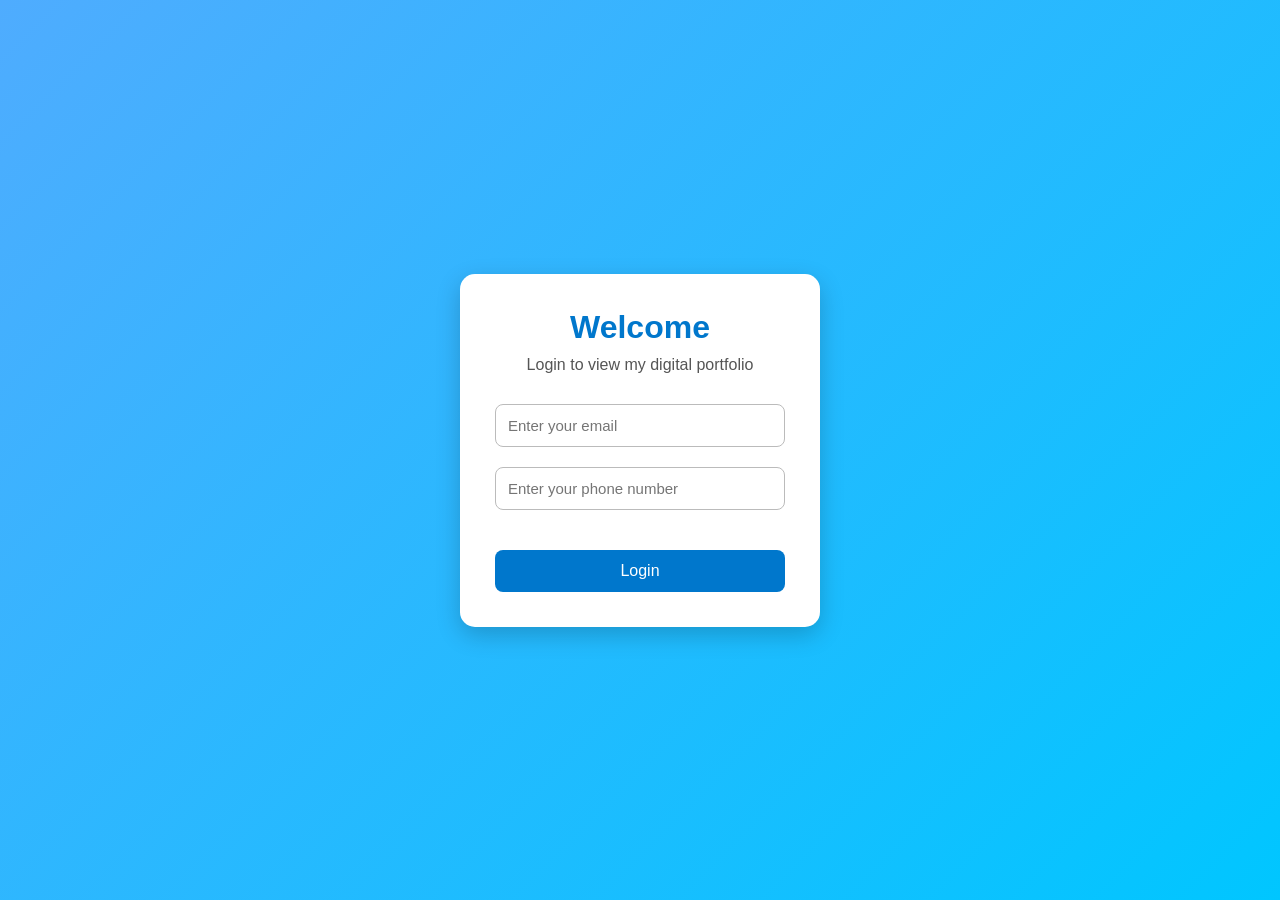
<file: index.html>
<!DOCTYPE html>
<html lang="en">
<head>
    <meta charset="UTF-8">
    <meta name="viewport" content="width=device-width, initial-scale=1.0">
    <title>Portfolio Login</title>
    <link rel="stylesheet" href="style.css">
</head>
<body class="login-body">

    <div class="login-container">
        <div class="login-box">
            <h1>Welcome</h1>
            <p>Login to view my digital portfolio</p>

            <input type="text" id="email" placeholder="Enter your email">
            <input type="text" id="phone" placeholder="Enter your phone number">

            <p id="error-msg"></p>

            <button onclick="login()">Login</button>
        </div>
    </div>

    <script src="script.js"></script>
</body>
</html>
</file>
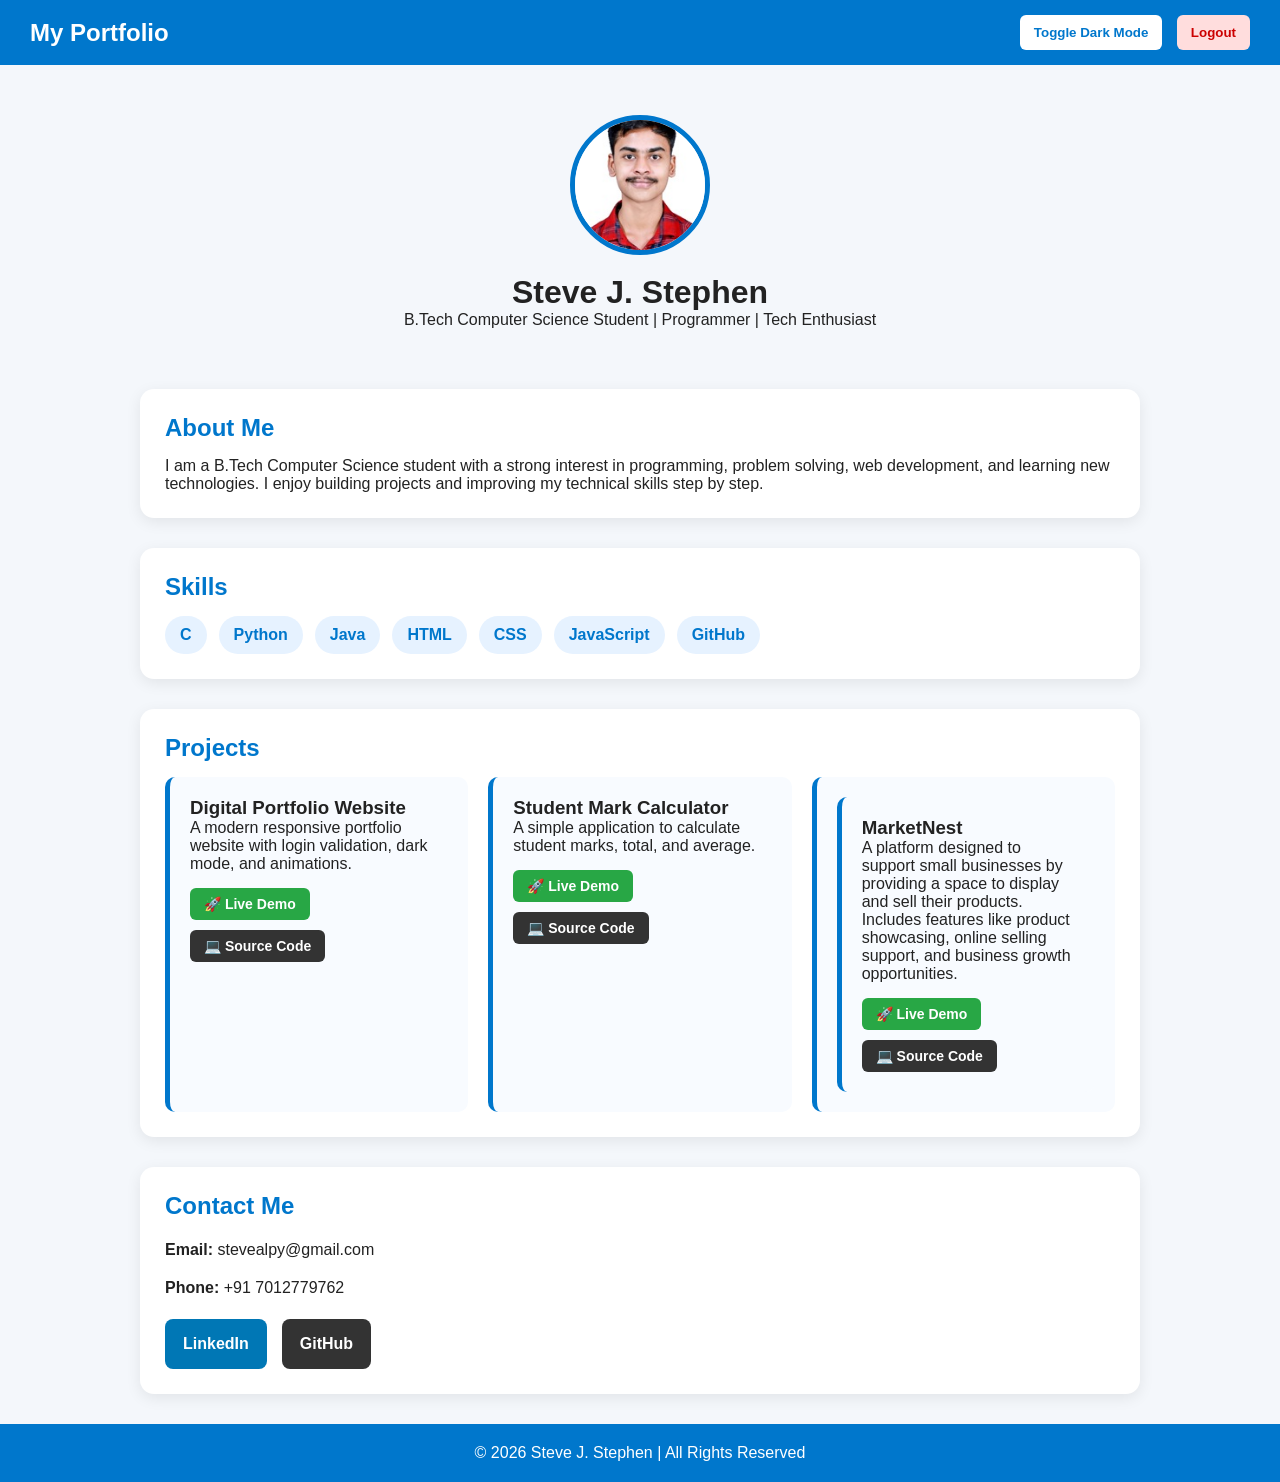
<file: portfolio.html>
<!DOCTYPE html>
<html lang="en">
<head>
<!-- Google tag (gtag.js) -->
<script async src="https://www.googletagmanager.com/gtag/js?id=G-RKWTSE4NDS"></script>
<script>
  window.dataLayer = window.dataLayer || [];
  function gtag(){dataLayer.push(arguments);}
  gtag('js', new Date());

  gtag('config', 'G-RKWTSE4NDS');
</script>
    <meta charset="UTF-8">
    <meta name="viewport" content="width=device-width, initial-scale=1.0">
    <title>My Digital Portfolio</title>
    <link rel="stylesheet" href="style.css">
</head>
<body>

    <nav class="navbar">
        <h2>My Portfolio</h2>
        <div>
            <button class="nav-btn" onclick="toggleDarkMode()">Toggle Dark Mode</button>
            <button class="nav-btn logout-btn" onclick="logout()">Logout</button>
        </div>
    </nav>

    <header class="hero reveal">
        <img src="profile.jpg" alt="Profile Photo" class="profile-img">
        <h1>Steve J. Stephen</h1>
        <p>B.Tech Computer Science Student | Programmer | Tech Enthusiast</p>
    </header>

    <section class="about reveal">
        <h2>About Me</h2>
        <p>
            I am a B.Tech Computer Science student with a strong interest in programming,
            problem solving, web development, and learning new technologies.
            I enjoy building projects and improving my technical skills step by step.
        </p>
    </section>

    <section class="skills reveal">
        <h2>Skills</h2>
        <div class="skill-list">
            <span>C</span>
            <span>Python</span>
            <span>Java</span>
            <span>HTML</span>
            <span>CSS</span>
            <span>JavaScript</span>
            <span>GitHub</span>
        </div>
    </section>

    <section class="projects reveal">
        <h2>Projects</h2>
        <div class="project-container">

            <div class="project-card">
                <h3>Digital Portfolio Website</h3>
                <p>
                    A modern responsive portfolio website with login validation, dark mode, and animations.
                </p>

                <div class="project-links">
                    <a href="https://stevejs-droid.github.io/digital-portfolio/portfolio.html" target="_blank" class="btn demo-btn">
                        🚀 Live Demo
                    </a>

                    <a href="https://github.com/stevejs-droid/digital-portfolio" target="_blank" class="btn code-btn">
                        💻 Source Code
                    </a>
                </div>
            </div>

            <div class="project-card">
                <h3>Student Mark Calculator</h3>
                <p>
                    A simple application to calculate student marks, total, and average.
                </p>

                <div class="project-links">
                    <a href="https://stevejs-droid.github.io/Student_Mark_Calculator/" target="_blank" class="btn demo-btn">
                        🚀 Live Demo
                    </a>

                    <a href="https://github.com/stevejs-droid/Student_Mark_Calculator" target="_blank" class="btn code-btn">
                        💻 Source Code
                    </a>
                </div>
            </div>
            <div class="project-card">
  <div class="project-card">
    <h3>MarketNest</h3>
    <p>
        A platform designed to support small businesses by providing a space to display and sell their products. 
        Includes features like product showcasing, online selling support, and business growth opportunities.
    </p>

    <div class="project-links">
        <a href="https://stevejs-droid.github.io/marketnest/" target="_blank" class="btn demo-btn">
            🚀 Live Demo
        </a>

        <a href="https://github.com/stevejs-droid/marketnest" target="_blank" class="btn code-btn">
            💻 Source Code
        </a>
    </div>
</div>
        </div>
    </section>

    <section class="contact reveal">
        <h2>Contact Me</h2>

        <div class="contact-box">
            <p><strong>Email:</strong> stevealpy@gmail.com</p>
            <p><strong>Phone:</strong> +91 7012779762</p>

            <div class="social-links">
                <a href="https://www.linkedin.com/in/steve-j-stephen-24732438b/" target="_blank" class="social-btn linkedin">
                    LinkedIn
                </a>

                <a href="https://github.com/stevejs-droid" target="_blank" class="social-btn github">
                    GitHub
                </a>
            </div>
        </div>
    </section>

<footer class="footer">
    <p>© 2026 Steve J. Stephen | All Rights Reserved</p>
</footer>
    <script src="script.js"></script>
</body>
</html>
</file>
<file: style.css>
* {
    margin: 0;
    padding: 0;
    box-sizing: border-box;
}

body {
    font-family: Arial, sans-serif;
    background: #f4f7fb;
    color: #222;
    transition: 0.3s;
}

/* Login Page */
.login-body {
    background: linear-gradient(135deg, #4facfe, #00c6ff);
    min-height: 100vh;
}

.login-container {
    display: flex;
    justify-content: center;
    align-items: center;
    min-height: 100vh;
    padding: 20px;
}

.login-box {
    background: white;
    padding: 35px;
    width: 360px;
    border-radius: 15px;
    box-shadow: 0 8px 25px rgba(0,0,0,0.2);
    text-align: center;
    animation: fadeIn 1s ease;
}

.login-box h1 {
    margin-bottom: 10px;
    color: #0077cc;
}

.login-box p {
    margin-bottom: 20px;
    color: #555;
}

.login-box input {
    width: 100%;
    padding: 12px;
    margin: 10px 0;
    border: 1px solid #bbb;
    border-radius: 8px;
    font-size: 15px;
}

.login-box button {
    width: 100%;
    padding: 12px;
    background: #0077cc;
    color: white;
    border: none;
    border-radius: 8px;
    font-size: 16px;
    cursor: pointer;
    margin-top: 10px;
}

.login-box button:hover {
    background: #005fa3;
}

#error-msg {
    color: red;
    font-size: 14px;
    margin-top: 8px;
}

/* Navbar */
.navbar {
    background: #0077cc;
    color: white;
    padding: 15px 30px;
    display: flex;
    justify-content: space-between;
    align-items: center;
}

.nav-btn {
    padding: 10px 14px;
    border: none;
    background: white;
    color: #0077cc;
    border-radius: 6px;
    cursor: pointer;
    margin-left: 10px;
    font-weight: bold;
}

.nav-btn:hover {
    background: #e6f2ff;
}

.logout-btn {
    background: #ffdddd;
    color: #cc0000;
}

/* Hero */
.hero {
    text-align: center;
    padding: 50px 20px 30px;
}

.profile-img {
    width: 140px;
    height: 140px;
    border-radius: 50%;
    border: 5px solid #0077cc;
    object-fit: cover;
    margin-bottom: 15px;
}

/* Sections */
section {
    max-width: 1000px;
    margin: 30px auto;
    background: white;
    padding: 25px;
    border-radius: 14px;
    box-shadow: 0 4px 15px rgba(0,0,0,0.08);
}

section h2 {
    margin-bottom: 15px;
    color: #0077cc;
}

/* Skills */
.skill-list {
    display: flex;
    flex-wrap: wrap;
    gap: 12px;
}

.skill-list span {
    background: #e6f2ff;
    color: #0077cc;
    padding: 10px 15px;
    border-radius: 20px;
    font-weight: bold;
}

/* Projects */
.project-container {
    display: flex;
    flex-wrap: wrap;
    gap: 20px;
}

.project-card {
    flex: 1 1 250px;
    background: #f8fbff;
    padding: 20px;
    border-left: 5px solid #0077cc;
    border-radius: 10px;
    transition: transform 0.3s;
}

.project-card:hover {
    transform: translateY(-5px);
}

.project-links {
    margin-top: 15px;
    display: flex;
    gap: 10px;
    flex-wrap: wrap;
}

.btn {
    padding: 8px 14px;
    border-radius: 6px;
    text-decoration: none;
    color: white;
    font-size: 14px;
    font-weight: bold;
    transition: 0.3s;
}

.demo-btn {
    background: #28a745;
}

.demo-btn:hover {
    background: #1e7e34;
}

.code-btn {
    background: #333;
}

.code-btn:hover {
    background: #000;
}

/* Contact Section */
.contact-box {
    margin-top: 10px;
    line-height: 1.9;
}

.contact-box p {
    font-size: 16px;
    margin-bottom: 8px;
}

.social-links {
    margin-top: 15px;
    display: flex;
    gap: 15px;
    flex-wrap: wrap;
}

.social-btn {
    padding: 10px 18px;
    border-radius: 8px;
    text-decoration: none;
    color: white;
    font-weight: bold;
    transition: 0.3s;
}

.linkedin {
    background: #0077b5;
}

.linkedin:hover {
    background: #005582;
}

.github {
    background: #333;
}

.github:hover {
    background: #000;
}

/* Footer */
.footer {
    text-align: center;
    padding: 20px;
    background: #0077cc;
    color: white;
    margin-top: 30px;
}

/* Dark Mode */
.dark-mode {
    background: #121212;
    color: white;
}

.dark-mode section {
    background: #1e1e1e;
    color: white;
}

.dark-mode .project-card {
    background: #2a2a2a;
}

.dark-mode .skill-list span {
    background: #333;
    color: #fff;
}

.dark-mode .navbar,
.dark-mode .footer {
    background: #1a1a1a;
}

/* Animation */
.reveal {
    opacity: 0;
    transform: translateY(40px);
    animation: revealAnim 1s forwards;
}

.reveal:nth-child(2) {
    animation-delay: 0.2s;
}

.reveal:nth-child(3) {
    animation-delay: 0.4s;
}

.reveal:nth-child(4) {
    animation-delay: 0.6s;
}

.reveal:nth-child(5) {
    animation-delay: 0.8s;
}

@keyframes revealAnim {
    to {
        opacity: 1;
        transform: translateY(0);
    }
}

@keyframes fadeIn {
    from {
        opacity: 0;
        transform: scale(0.95);
    }
    to {
        opacity: 1;
        transform: scale(1);
    }
}
}
</file>
